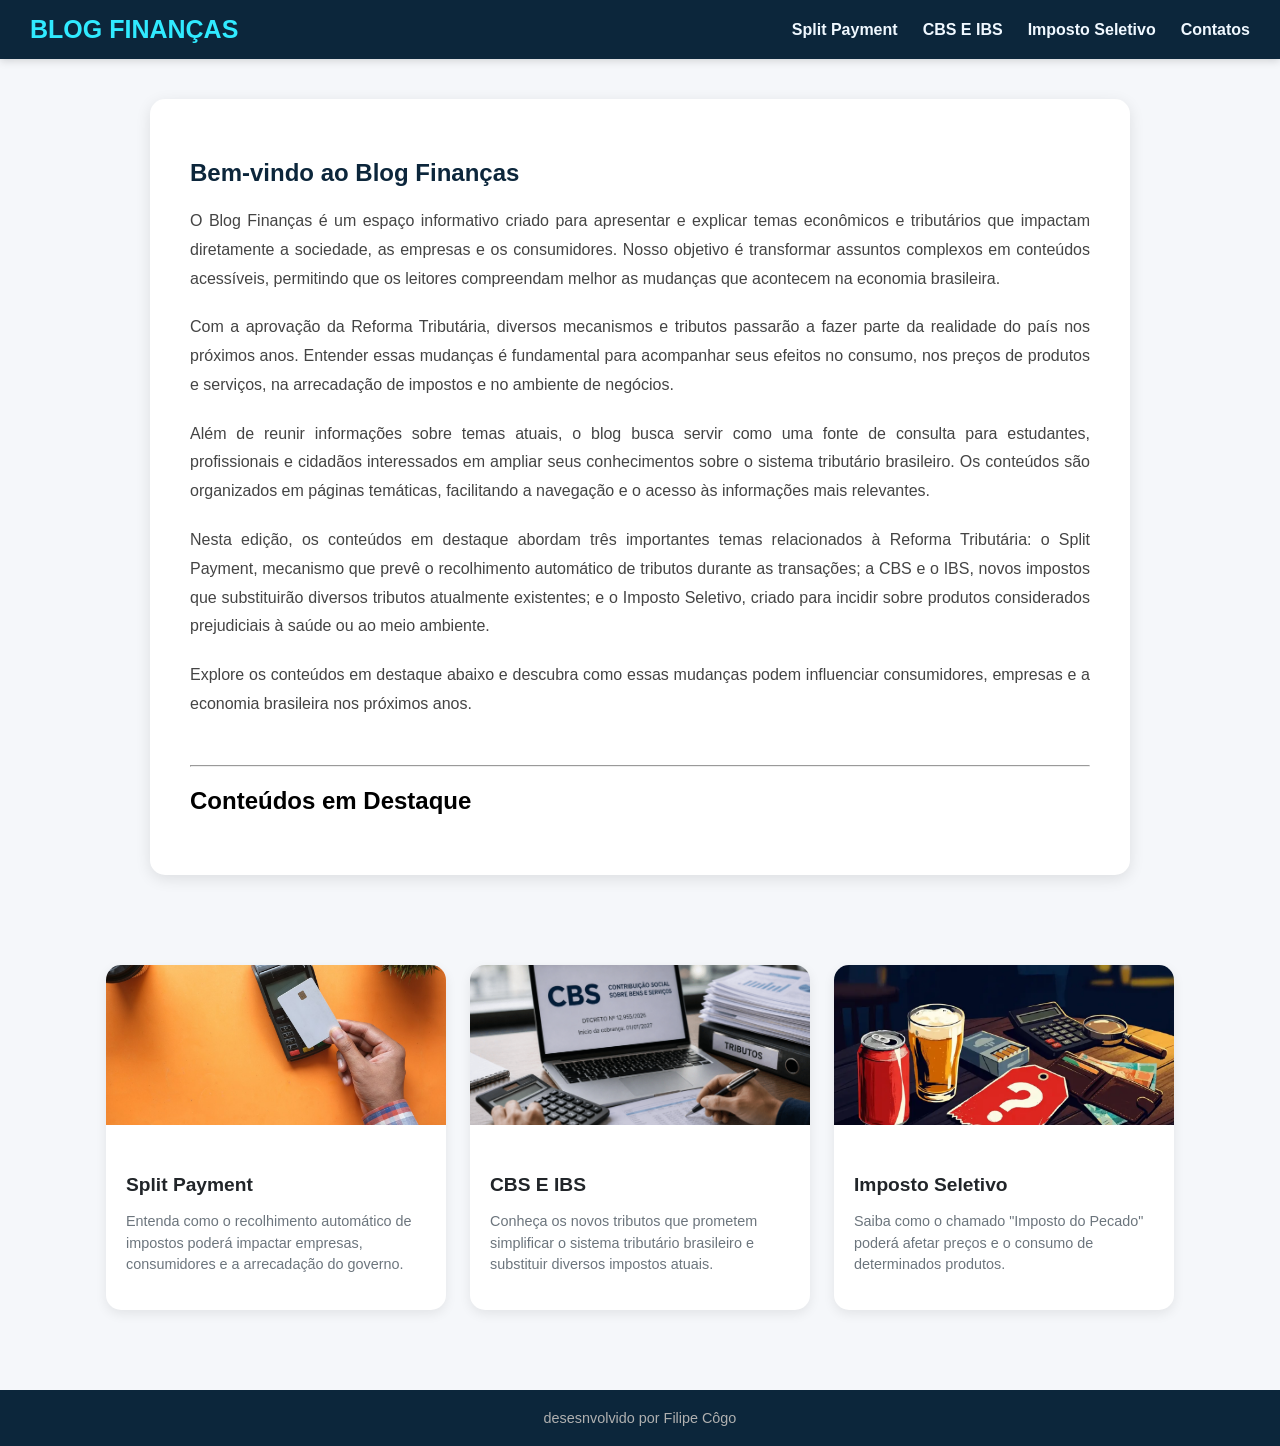
<file: index.html>
<!DOCTYPE html>
<html lang="pt-br">
<head>
    <meta charset="UTF-8">
    <meta name="viewport" content="width=device-width, initial-scale=1.0">
    <title>BLOG FINANÇAS</title>
   <link rel="stylesheet" href="style.css">
</head>
<body>
    <header>
       
      <nav>
        <div class="logo"><a href="index.html"><strong>BLOG FINANÇAS</strong></a></div>
        <ul class="nav-links">
        <li><a href="conteudo1.html">Split Payment</a></li>
        <li><a href="conteudo2.html">CBS E IBS</a> </li>
        <li><a href="conteudo3.html">Imposto Seletivo</a> </li>
        <li><a href="contatos.html">Contatos</a></li> 
        </ul>
       </nav>
    </header>
    <section class="apresentacao">
    <h1>Bem-vindo ao Blog Finanças</h1>

    <p>
        O Blog Finanças é um espaço informativo criado para apresentar e
        explicar temas econômicos e tributários que impactam diretamente a
        sociedade, as empresas e os consumidores. Nosso objetivo é transformar
        assuntos complexos em conteúdos acessíveis, permitindo que os leitores
        compreendam melhor as mudanças que acontecem na economia brasileira.
    </p>

    <p>
        Com a aprovação da Reforma Tributária, diversos mecanismos e tributos
        passarão a fazer parte da realidade do país nos próximos anos. Entender
        essas mudanças é fundamental para acompanhar seus efeitos no consumo,
        nos preços de produtos e serviços, na arrecadação de impostos e no
        ambiente de negócios.
    </p>

    <p>
        Além de reunir informações sobre temas atuais, o blog busca servir como
        uma fonte de consulta para estudantes, profissionais e cidadãos
        interessados em ampliar seus conhecimentos sobre o sistema tributário
        brasileiro. Os conteúdos são organizados em páginas temáticas,
        facilitando a navegação e o acesso às informações mais relevantes.
    </p>

    <p>
        Nesta edição, os conteúdos em destaque abordam três importantes temas
        relacionados à Reforma Tributária: o Split Payment, mecanismo que prevê
        o recolhimento automático de tributos durante as transações; a CBS e o
        IBS, novos impostos que substituirão diversos tributos atualmente
        existentes; e o Imposto Seletivo, criado para incidir sobre produtos
        considerados prejudiciais à saúde ou ao meio ambiente.
    </p>

    <p>
        Explore os conteúdos em destaque abaixo e descubra como essas mudanças
        podem influenciar consumidores, empresas e a economia brasileira nos
        próximos anos.
    </p>
     <br>
     <hr>
    <h2>Conteúdos em Destaque</h2>
</section>
    <main class="card-container">
      <article class="card">
        <img src="IMAGE/Split Payment.jpg" alt="Pagamento com cartão em máquina de cartão" class="imagem">
        <div class="conteudo-card">
          <h2 class="titulo-card">
            <a href="conteudo1.html">Split Payment</a>
          </h2>
          <p class="descricao">
            Entenda como o recolhimento automático de impostos poderá impactar empresas, 
            consumidores e a arrecadação do governo.
          </p>
        </div>
      </article>
      <article class="card">
        <img src="IMAGE/CBS e IBS.png" alt="Análise de tributos com calculadora e tela apresentando a CBS" class="imagem">
        <div class="conteudo-card">
          <h2 class="titulo-card">
            <a href="conteudo2.html">CBS E IBS</a>
          </h2>
          <p class="descricao">
            Conheça os novos tributos que prometem simplificar 
            o sistema tributário brasileiro e substituir diversos impostos atuais.
          </p>
        </div>
      </article><article class="card">
        <img src="IMAGE/imposto-do-pecado.webp" alt="Ilustração de produtos tributados pelo Imposto Seletivo, como bebidas e cigarros" class="imagem">
        <div class="conteudo-card">
          <h2 class="titulo-card">
            <a href="conteudo3.html">Imposto Seletivo</a>
          </h2>
          <p class="descricao">
            Saiba como o chamado "Imposto do Pecado"
             poderá afetar preços e o consumo de determinados produtos.
          </p>
        </div>
      </article>
    </main>
  
    <footer><h4>desesnvolvido por Filipe Côgo</h4></footer>
</body>
</html>
</file>
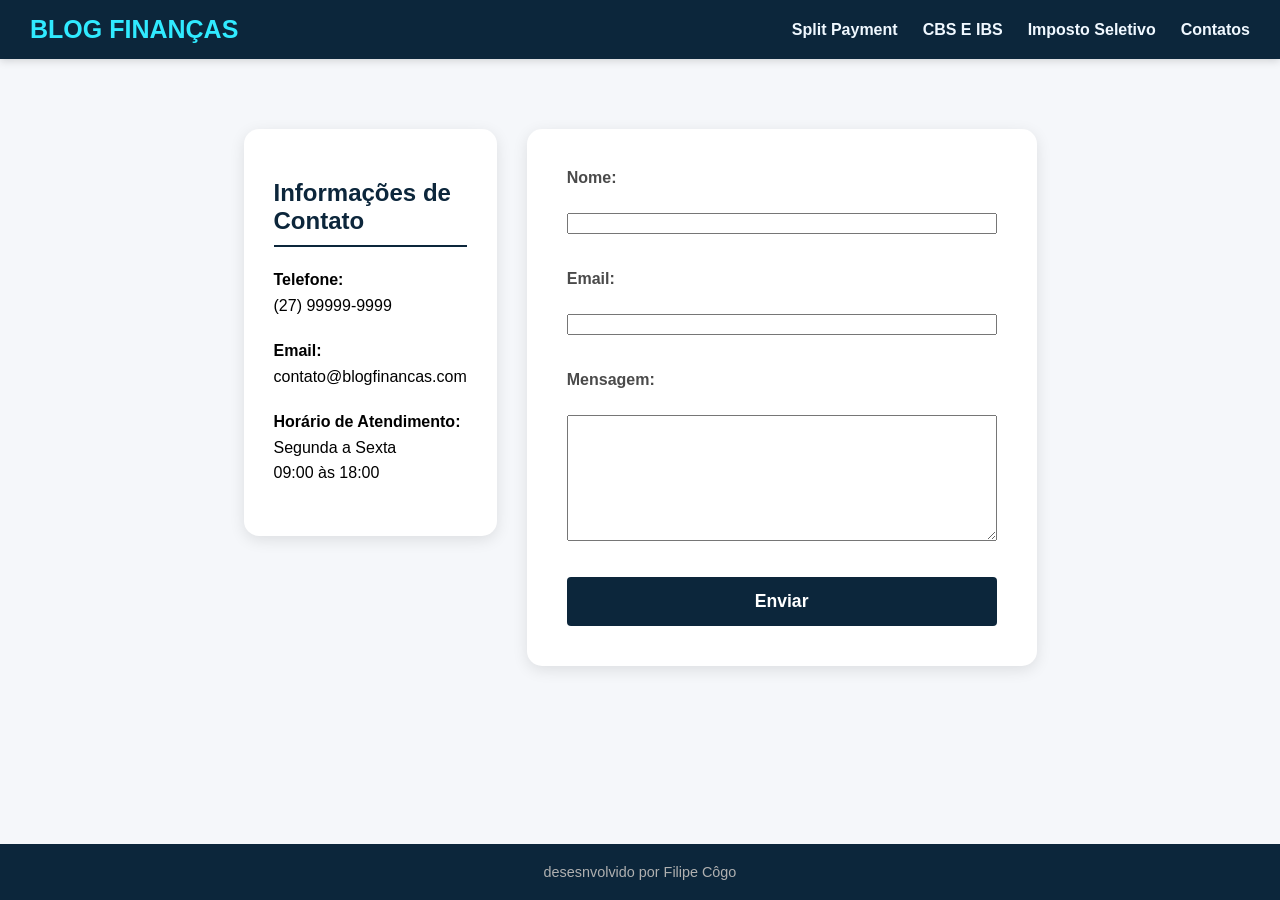
<file: contatos.html>
<!DOCTYPE html>
<html lang="pt-br">
<head>
    <meta charset="UTF-8">
    <meta name="viewport" content="width=device-width, initial-scale=1.0">
    <title>Contatos</title>
    <link rel="stylesheet" href="style.css">
</head>
<body>
     <header>
       
      <nav>
        <div class="logo"><a href="index.html"><strong>BLOG FINANÇAS</strong></a></div>
        <ul class="nav-links">
        <li><a href="conteudo1.html">Split Payment</a></li>
        <li><a href="conteudo2.html">CBS E IBS</a> </li>
        <li><a href="conteudo3.html">Imposto Seletivo</a> </li>
        <li><a href="contatos.html">Contatos</a></li> 
        </ul>
       </nav>
    </header>
    <div class="contatos-container"> 
      <div class="info-contato">
        <h2>Informações de Contato</h2>

        <p><strong>Telefone:</strong><br>
        (27) 99999-9999</p>

        <p><strong>Email:</strong><br>
        contato@blogfinancas.com</p>

        <p><strong>Horário de Atendimento:</strong><br>
        Segunda a Sexta<br>
        09:00 às 18:00</p>
    </div>

    <main class="contatos-conteudo">
      <form>
        <label for="nome">Nome:</label><br>
        <input type="text" id="nome" name="nome" required><br><br>

        <label for="email">Email:</label><br>
        <input type="email" id="email" name="email" required><br><br>

        <label for="mensagem">Mensagem:</label><br>
        <textarea id="mensagem" name="mensagem" rows="5" cols="40" required></textarea><br><br>

        <input type="submit" value="Enviar">
      </form>
    </main>
  </div>
    <aside></aside>
    <footer><h4>desesnvolvido por Filipe Côgo</h4></footer>
</body>
</html>
</file>
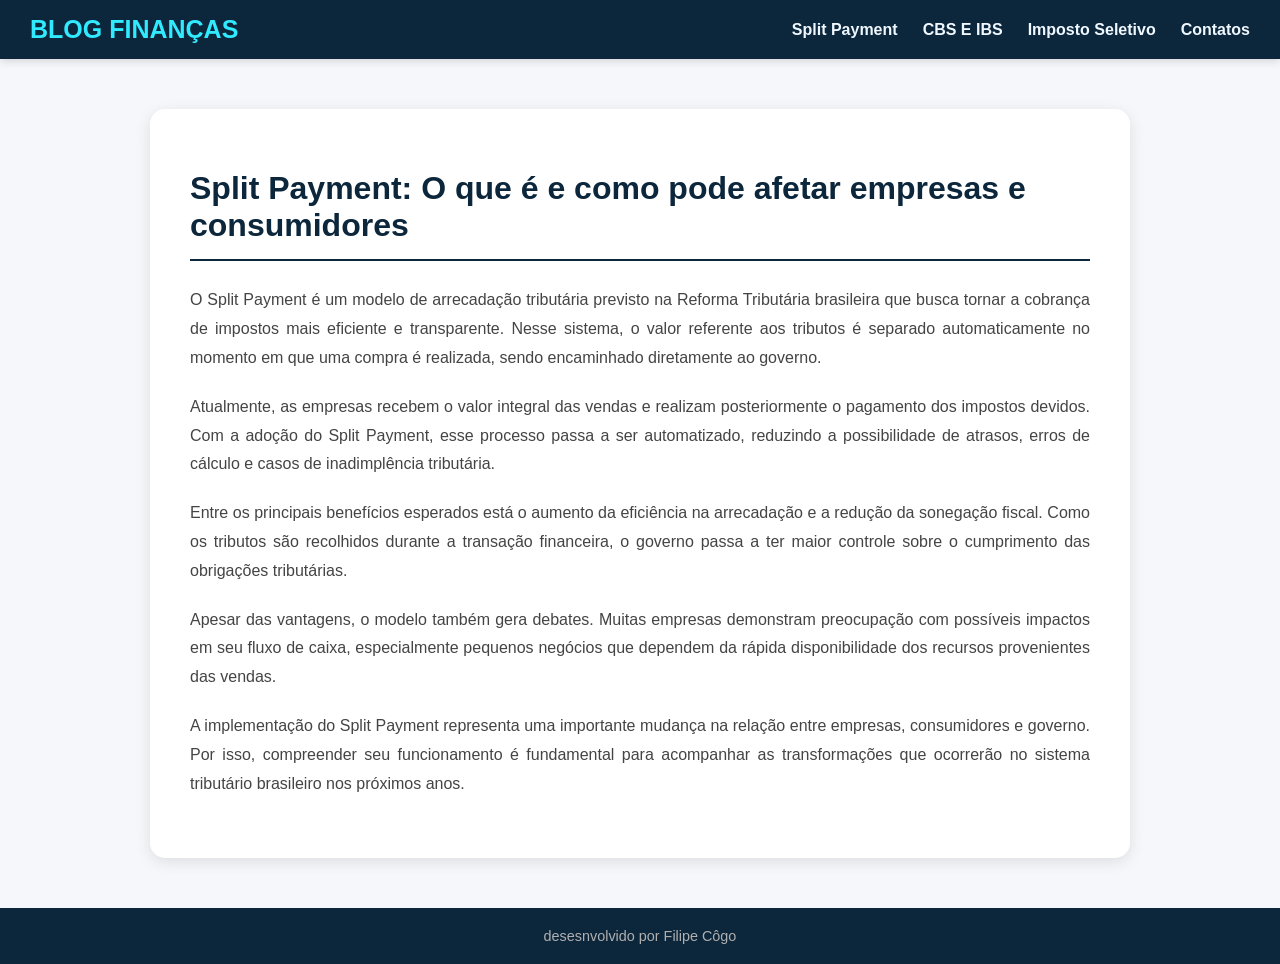
<file: conteudo1.html>
<!DOCTYPE html>
<html lang="pt-br">
<head>
    <meta charset="UTF-8">
    <meta name="viewport" content="width=device-width, initial-scale=1.0">
    <title>Split Payment</title>
   <link rel="stylesheet" href="style.css">
</head>
<body>
    <header>
       
      <nav>
        <div class="logo"><a href="index.html"><strong>BLOG FINANÇAS</strong></a></div>
        <ul class="nav-links">
        <li><a href="conteudo1.html">Split Payment</a></li>
        <li><a href="conteudo2.html">CBS E IBS</a> </li>
        <li><a href="conteudo3.html">Imposto Seletivo</a> </li>
        <li><a href="contatos.html">Contatos</a></li> 
        </ul>
       </nav>
    </header>
   <main class="conteudo">

    <h1>Split Payment: O que é e como pode afetar empresas e consumidores</h1>

    <p>
        O Split Payment é um modelo de arrecadação tributária previsto na
        Reforma Tributária brasileira que busca tornar a cobrança de impostos
        mais eficiente e transparente. Nesse sistema, o valor referente aos
        tributos é separado automaticamente no momento em que uma compra é
        realizada, sendo encaminhado diretamente ao governo.
    </p>
     
    <p>
        Atualmente, as empresas recebem o valor integral das vendas e realizam
        posteriormente o pagamento dos impostos devidos. Com a adoção do Split
        Payment, esse processo passa a ser automatizado, reduzindo a
        possibilidade de atrasos, erros de cálculo e casos de inadimplência
        tributária.
    </p>
     
    <p>
        Entre os principais benefícios esperados está o aumento da eficiência
        na arrecadação e a redução da sonegação fiscal. Como os tributos são
        recolhidos durante a transação financeira, o governo passa a ter maior
        controle sobre o cumprimento das obrigações tributárias.
    </p>
     
    <p>
        Apesar das vantagens, o modelo também gera debates. Muitas empresas
        demonstram preocupação com possíveis impactos em seu fluxo de caixa,
        especialmente pequenos negócios que dependem da rápida disponibilidade
        dos recursos provenientes das vendas.
    </p>
     
    <p>
        A implementação do Split Payment representa uma importante mudança na
        relação entre empresas, consumidores e governo. Por isso, compreender
        seu funcionamento é fundamental para acompanhar as transformações que
        ocorrerão no sistema tributário brasileiro nos próximos anos.
    </p>

</main>
    <aside></aside>
    <footer><h4>desesnvolvido por Filipe Côgo</h4></footer>
</body>
</html>
</file>
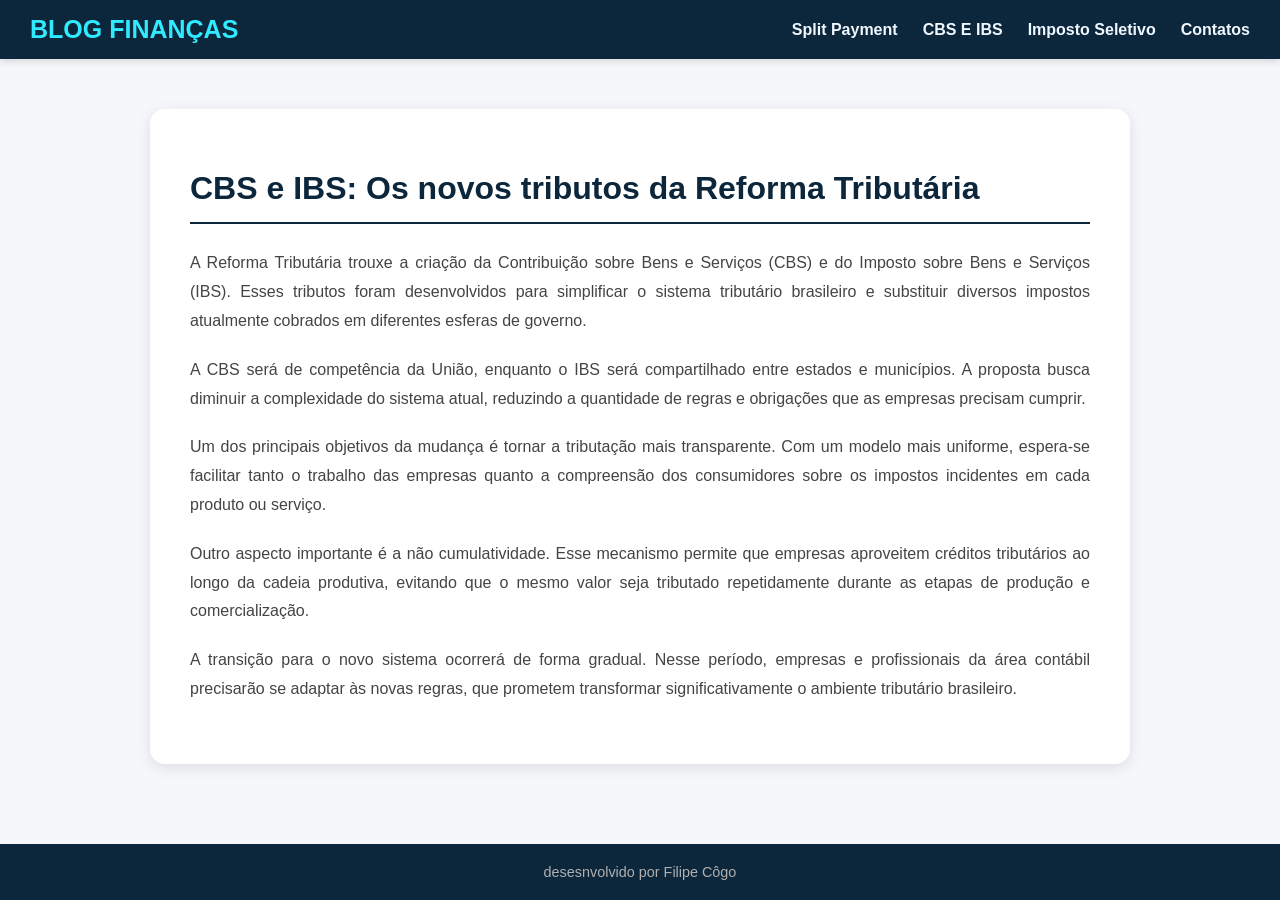
<file: conteudo2.html>
<!DOCTYPE html>
<html lang="pt-br">
<head>
    <meta charset="UTF-8">
    <meta name="viewport" content="width=device-width, initial-scale=1.0">
    <title>CBS e IBS</title>
   <link rel="stylesheet" href="style.css">
</head>
<body>
    <header>
       
      <nav>
        <div class="logo"><a href="index.html"><strong>BLOG FINANÇAS</strong></a></div>
        <ul class="nav-links">
        <li><a href="conteudo1.html">Split Payment</a></li>
        <li><a href="conteudo2.html">CBS E IBS</a> </li>
        <li><a href="conteudo3.html">Imposto Seletivo</a> </li>
        <li><a href="contatos.html">Contatos</a></li> 
        </ul>
       </nav>
    </header>
    <main class="conteudo">

    <h1>CBS e IBS: Os novos tributos da Reforma Tributária</h1>
        
    <p>
        A Reforma Tributária trouxe a criação da Contribuição sobre Bens e
        Serviços (CBS) e do Imposto sobre Bens e Serviços (IBS). Esses tributos
        foram desenvolvidos para simplificar o sistema tributário brasileiro e
        substituir diversos impostos atualmente cobrados em diferentes esferas
        de governo.
    </p>
      
    <p>
        A CBS será de competência da União, enquanto o IBS será compartilhado
        entre estados e municípios. A proposta busca diminuir a complexidade do
        sistema atual, reduzindo a quantidade de regras e obrigações que as
        empresas precisam cumprir.
    </p>
     
    <p>
        Um dos principais objetivos da mudança é tornar a tributação mais
        transparente. Com um modelo mais uniforme, espera-se facilitar tanto o
        trabalho das empresas quanto a compreensão dos consumidores sobre os
        impostos incidentes em cada produto ou serviço.
    </p>
    
    <p>
        Outro aspecto importante é a não cumulatividade. Esse mecanismo permite
        que empresas aproveitem créditos tributários ao longo da cadeia
        produtiva, evitando que o mesmo valor seja tributado repetidamente
        durante as etapas de produção e comercialização.
    </p>
    
    <p>
        A transição para o novo sistema ocorrerá de forma gradual. Nesse
        período, empresas e profissionais da área contábil precisarão se
        adaptar às novas regras, que prometem transformar significativamente o
        ambiente tributário brasileiro.
    </p>

</main>
    <aside></aside>
    <footer><h4>desesnvolvido por Filipe Côgo</h4></footer>
</body>
</html>
</file>
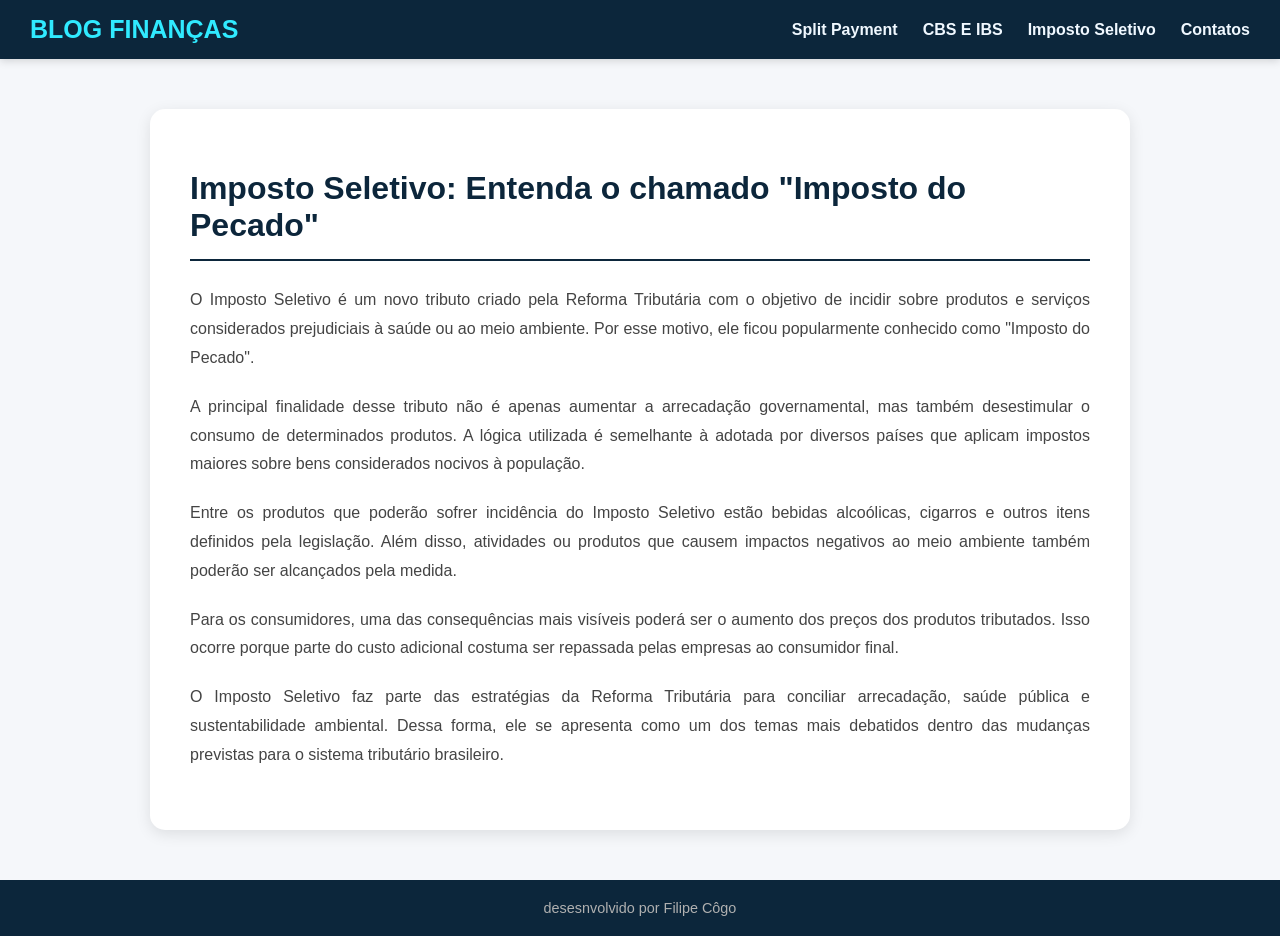
<file: conteudo3.html>
<!DOCTYPE html>
<html lang="pt-br">
<head>
    <meta charset="UTF-8">
    <meta name="viewport" content="width=device-width, initial-scale=1.0">
    <title>Imposto Seletivo</title>
   <link rel="stylesheet" href="style.css">
</head>
<body>
    <header>
       
      <nav>
        <div class="logo"><a href="index.html"><strong>BLOG FINANÇAS</strong></a></div>
        <ul class="nav-links">
        <li><a href="conteudo1.html">Split Payment</a></li>
        <li><a href="conteudo2.html">CBS E IBS</a> </li>
        <li><a href="conteudo3.html">Imposto Seletivo</a> </li>
        <li><a href="contatos.html">Contatos</a></li> 
        </ul>
       </nav>
    </header>
    <main class="conteudo">

    <h1>Imposto Seletivo: Entenda o chamado "Imposto do Pecado"</h1>
     
    <p>
        O Imposto Seletivo é um novo tributo criado pela Reforma Tributária com
        o objetivo de incidir sobre produtos e serviços considerados
        prejudiciais à saúde ou ao meio ambiente. Por esse motivo, ele ficou
        popularmente conhecido como "Imposto do Pecado".
    </p>
     
    <p>
        A principal finalidade desse tributo não é apenas aumentar a arrecadação
        governamental, mas também desestimular o consumo de determinados
        produtos. A lógica utilizada é semelhante à adotada por diversos países
        que aplicam impostos maiores sobre bens considerados nocivos à
        população.
    </p>
      
    <p>
        Entre os produtos que poderão sofrer incidência do Imposto Seletivo
        estão bebidas alcoólicas, cigarros e outros itens definidos pela
        legislação. Além disso, atividades ou produtos que causem impactos
        negativos ao meio ambiente também poderão ser alcançados pela medida.
    </p>
      
    <p>
        Para os consumidores, uma das consequências mais visíveis poderá ser o
        aumento dos preços dos produtos tributados. Isso ocorre porque parte do
        custo adicional costuma ser repassada pelas empresas ao consumidor
        final.
    </p>
     
    <p>
        O Imposto Seletivo faz parte das estratégias da Reforma Tributária para
        conciliar arrecadação, saúde pública e sustentabilidade ambiental.
        Dessa forma, ele se apresenta como um dos temas mais debatidos dentro
        das mudanças previstas para o sistema tributário brasileiro.
    </p>

</main>
    <aside></aside>
    <footer><h4>desesnvolvido por Filipe Côgo</h4></footer>
</body>
</html>
</file>
<file: style.css>
body{
    margin: 0;
    min-height: 100vh;
    display: flex;
    flex-direction: column;
    background-color: #f5f7fa;
    font-family: Arial, Helvetica, sans-serif;
}
nav{
    display: flex;
    justify-content: space-between;
    align-items: center;
    background-color: rgb(12, 38, 59);
    padding: 15px 30px;
    box-shadow: 0 2px 8px rgba(0,0,0,0.15);
}
.nav-links{
    list-style: none; 
    display: flex;      
    gap: 25px;
    margin:0;
    padding: 0;
}
.nav-links a{
    color: aliceblue;
    text-decoration: none;
    font-weight: 600;
    transition: color 0.3s ease;
}

.nav-links a:hover{
    color: rgb(48, 234, 255);
}
.logo{
    font-weight: 800;
    font-size: 25px;
    font-family: Impact, Haettenschweiler, 'Arial Narrow Bold', sans-serif;
   
}
.logo a {
    color: rgb(48, 234, 255);
     text-decoration: none;
}
.card-container{
    display: flex;
    gap: 24px;
    max-width: 1100px;
    width: 100%;
    justify-content: center;
    flex-wrap: wrap;
    margin: 50px auto 80px auto;
    padding: 0 20px;
}
.card{
    background-color: #ffffff;
    border-radius: 15px;
    box-shadow: 0 4px 12px rgba(0, 0, 0, 0.08);
    flex: 1;
    min-width: 280px;
    max-width: 340px;
    overflow: hidden;
    position: relative;
    transition: transform 0.2s ease, box-shadow 0.2s ease;
}
.card:hover{
    transform: translateY(-5px);
    box-shadow: 0 12px 24px rgba(0, 0, 0, 0.15);
    cursor: pointer;
}
.imagem{
    width: 100%;
    height: 160px;
    object-fit: cover;
}
.conteudo-card{
    padding: 20px;
}
.titulo-card{
    margin-bottom: 10px;
}
.titulo-card a{
    color: #212529;
    text-decoration: none;
    font-size: 1.2rem;
    font-weight: 600;
}
.titulo-card a::after{
    content: "";
    position: absolute;
    top: 0;
    right: 0;
    bottom: 0;
    left: 0;
    z-index: 0;
}
.descricao{
    color: #6c757d;
    font-size: 0.9rem;
    line-height: 1.5;
}
.contatos-container{
    max-width: 1200px;
    margin: 50px auto;
    padding: 20px;
    display: flex;
    justify-content: center;
    align-items: flex-start;
    gap: 30px;
}
.contatos-conteudo{
    background-color: #ffffff;
    padding: 40px;
    border-radius: 15px;
    box-shadow: 0 4px 15px rgba(0, 0, 0, 0.1);
    max-width: 650px;
    width: 100%;
}
.contatos-conteudo h2{
    color:  rgb(12, 38, 59);
    font-size: 2rem;
    margin-bottom: 25px;
    border-bottom: 2px solid rgb(12, 38, 59);
    padding-bottom: 10px;

}
form{
    display: flex;
    flex-direction: column;
}
label{
    font-weight: 600;
    margin-bottom: 8px;
    color: #4a4a4a;
}
input[type="text"]:focus,
input[type="email"]:focus,
textarea:focus {
    border-color: #0d3b66;
    outline: none;
    box-shadow: 0 0 5px rgba(13, 59, 102, 0.2);
}

textarea {
    resize: vertical;
    min-height: 120px;
}
.info-contato{
    width: 280px;
    height: fit-content;
    background: #fff;
    padding: 30px;
    border-radius: 15px;
    box-shadow: 0 4px 15px rgba(0,0,0,0.1);
}

.info-contato h2{
    color: rgb(12, 38, 59);
    border-bottom: 2px solid rgb(12, 38, 59);
    padding-bottom: 10px;
    margin-bottom: 20px;
}
.info-contato p{
    margin-bottom: 20px;
    line-height: 1.6;
}


input[type="submit"] {
    background-color:  rgb(12, 38, 59);
    color: white;
    padding: 14px 20px;
    border: none;
    border-radius: 4px;
    cursor: pointer;
    font-size: 1.1rem;
    font-weight: bold;
    transition: background-color 0.3s ease, transform 0.1s ease;
}

input[type="submit"]:hover {
    background-color:  rgb(12, 38, 59);
}

input[type="submit"]:active {
    transform: scale(0.98);
}
.conteudo{
    max-width: 900px;
    margin: 50px auto;
    padding: 40px;
    background-color: #fff;
    border-radius: 15px;
    box-shadow: 0 4px 15px rgba(0,0,0,.1);
}

.conteudo h1{
    color: rgb(12,38,59);
    margin-bottom: 25px;
    padding-bottom: 15px;
    border-bottom: 2px solid rgb(12,38,59);
}

.conteudo p{
    text-align: justify;
    line-height: 1.8;
    color: #444;
    margin-bottom: 20px;
}
.apresentacao{
    max-width: 900px;
    margin: 40px auto;
    padding: 40px;
    background-color: #fff;
    border-radius: 15px;
    box-shadow: 0 4px 15px rgba(0,0,0,.1);
}

.apresentacao h1{
    color: rgb(12, 38, 59);
    margin-bottom: 20px;
}

.apresentacao p{
    line-height: 1.8;
    text-align: justify;
    color: #444;
    margin-bottom: 20px;
}
footer{
    margin-top: auto;
    background-color: rgb(12, 38, 59);
    color: #b0b0b0;
    text-align: center;
    padding: 20px;
    font-size: 0.9rem;
}
footer h4{
margin: 0;
font-weight: normal;
}
</file>
